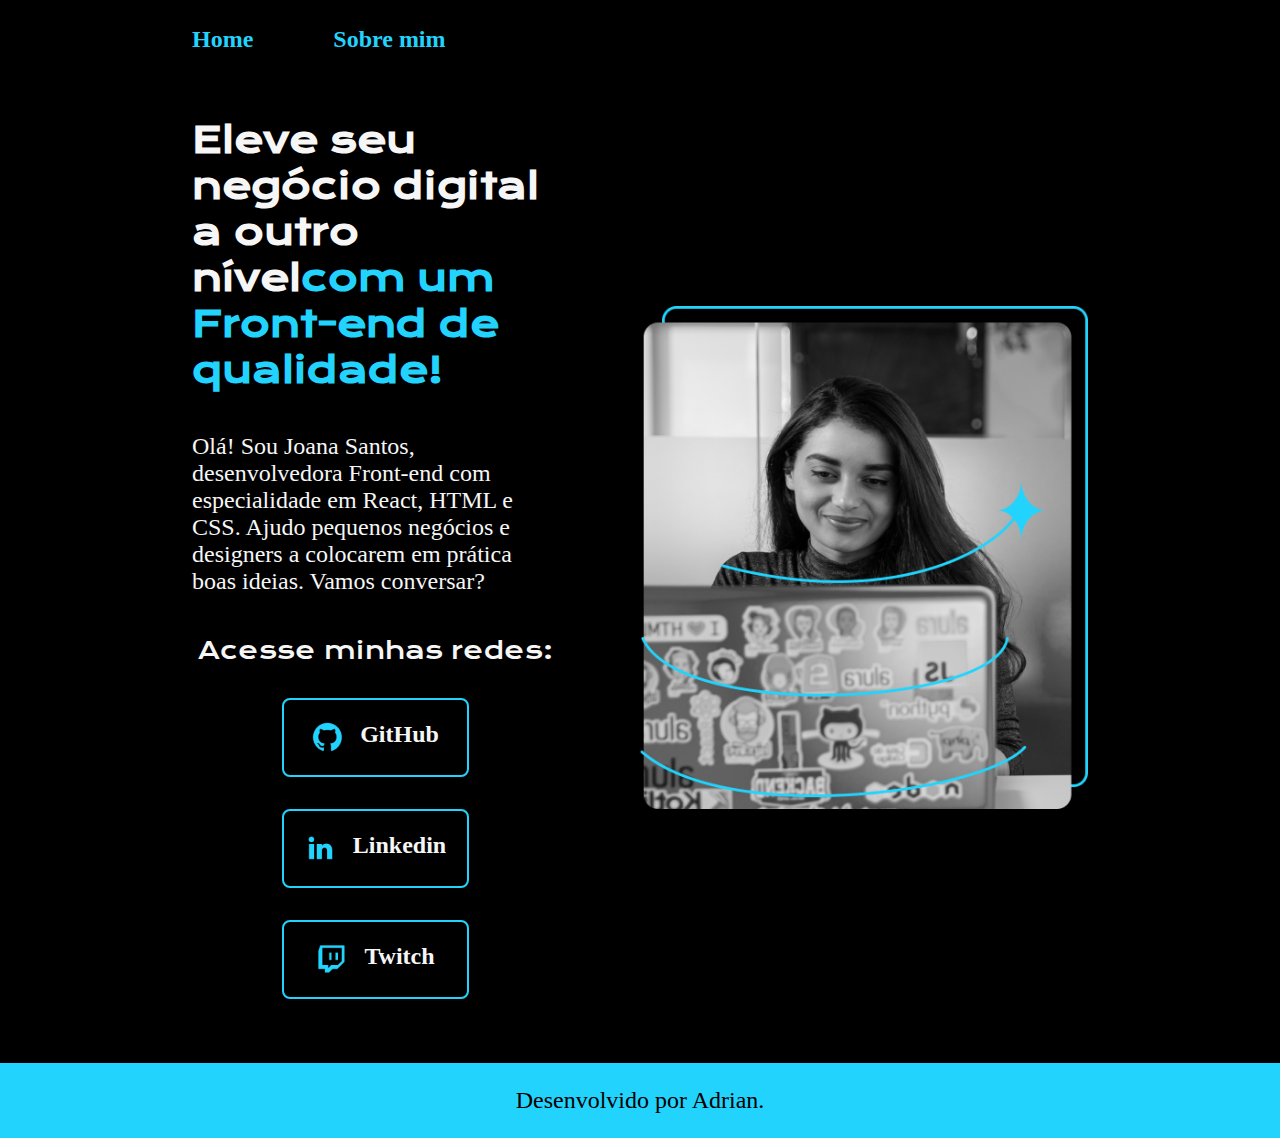
<file: index.html>
<!DOCTYPE html>
<html lang="pt-br">

<head>
    <meta charset="UTF-8">
    <meta http-equiv="X-UA-Compatible" content="IE=edge">
    <meta name="viewport" content="width=device-width, initial-scale=1.0">
    <title>Portifolio</title>
    <link rel="stylesheet" href="./styles/style.css">
</head>

<body>

    <header class="cabecalho">
        <nav class="cabecalho__menu">
            <a class="cabecalho__menu__link" href="index.html">Home</a>
            <a class="cabecalho__menu__link" href="about.html">Sobre mim</a>
        </nav>
    </header>

    <main class="apresentacao">
        <section class="apresentacao__conteudo">
            <h1 class="apresentacao__conteudo__titulo">Eleve seu negócio digital a outro nível<strong 
            class="titulo-destaque">com um Front-end de qualidade!
            </strong></h1>
            <p class="apresentacao__conteudo__texto">Olá! Sou Joana Santos, desenvolvedora
            Front-end com especialidade em React, HTML e
            CSS. Ajudo pequenos negócios e designers a
            colocarem em prática boas ideias. Vamos
            conversar?</p>
            <div class="apresentacao__links">
                <h2 class="apresentacao__links__subtitulo">Acesse minhas redes:</h2>
                <a class="apresentacao__links__navegacao" href="https://github.com/guilhermeonrails">
                    <img src="./assets/github.png">
                    GitHub
               

                <a class="apresentacao__links__navegacao" href="https://linkedin.com/in/rafaellaballerini">
                    <img src="./assets/linkedin.png">
                    Linkedin
                </a>

                <a class="apresentacao__links__navegacao" href="https://twitch.tv/guilimadev">
                    <img src="./assets/twitch.png">
                    Twitch
                </a>
                
                
            </div>
        </section>
        <img class="apresentacao__imagem" src="./assets/Imagem.png" alt="Foto da Joana Santos programando">
    </main>

    <footer class="rodape">
        <p>Desenvolvido por Adrian.</p>
    </footer>

</body>

</html>
</file>
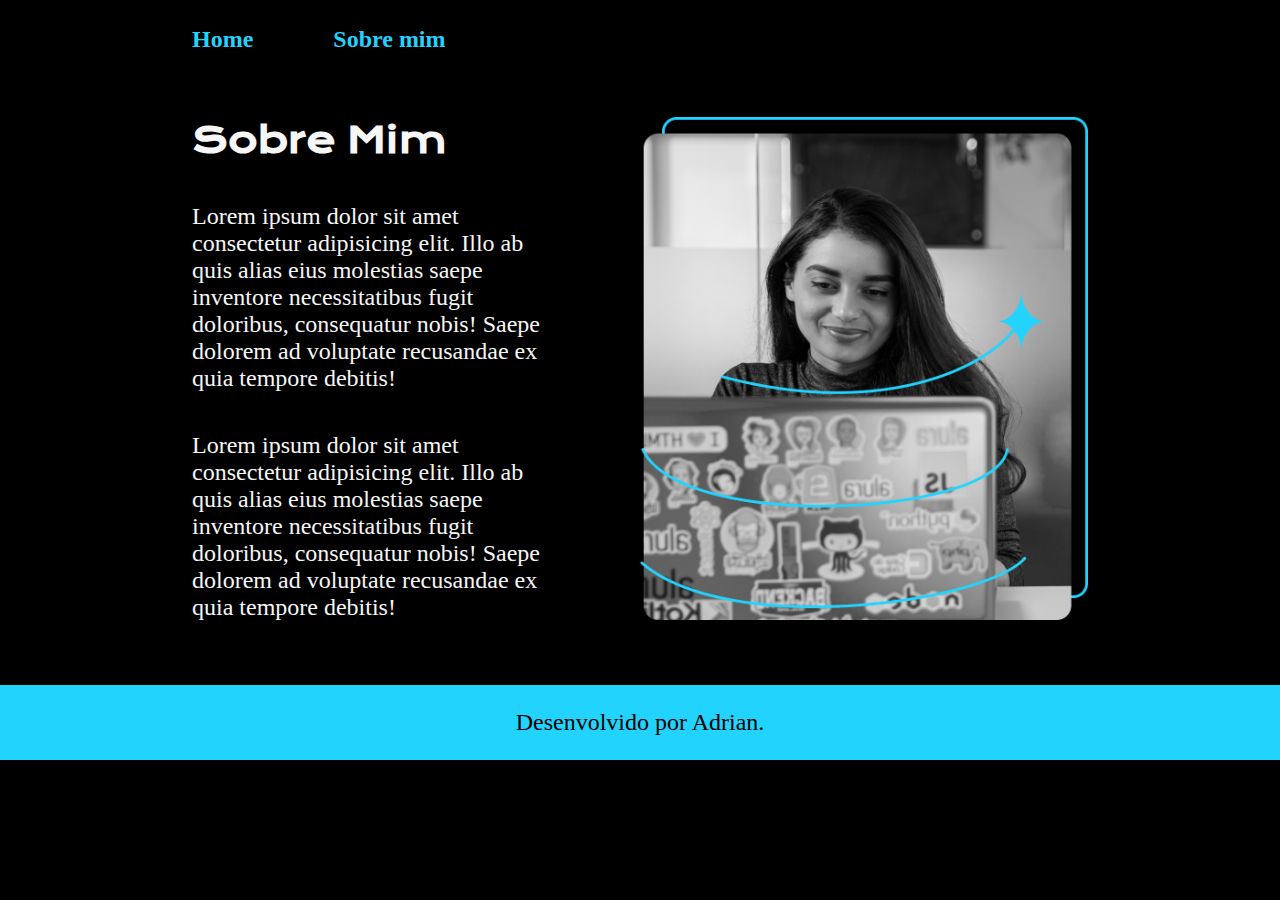
<file: about.html>
<!DOCTYPE html>
<html lang="pt-br">
<head>
    <meta charset="UTF-8">
    <meta name="viewport" content="width=device-width, initial-scale=1.0">
    <title>Sobre mim</title>
    <link rel="stylesheet" href="./styles/style.css">
</head>
<body>

    <header class="cabecalho">
        <nav class="cabecalho__menu">
            <a class="cabecalho__menu__link" href="index.html">Home</a>
            <a class="cabecalho__menu__link" href="about.html">Sobre mim</a>
        </nav>
    </header>

    <main class="apresentacao">
        <section class="apresentacao__conteudo">
            <h1 class="apresentacao__conteudo__titulo">Sobre Mim</h1>
            <p class="apresentacao__conteudo__texto">Lorem ipsum dolor sit amet consectetur adipisicing elit. Illo ab quis alias eius molestias saepe inventore necessitatibus fugit doloribus, consequatur nobis! Saepe dolorem ad voluptate recusandae ex quia tempore debitis!</p>
            <p class="apresentacao__conteudo__texto">Lorem ipsum dolor sit amet consectetur adipisicing elit. Illo ab quis alias eius molestias saepe inventore necessitatibus fugit doloribus, consequatur nobis! Saepe dolorem ad voluptate recusandae ex quia tempore debitis!</p>
        </section>
        <img class="apresentacao__imagem" src="assets/Imagem.png" alt="Foto da Joana Santos programando.">
    </main>

    <footer class="rodape">
        <p>Desenvolvido por Adrian.</p>
    </footer>


</body>
</html>
</file>
<file: styles/style.css>
@import url('https://fonts.googleapis.com/css2?family=Krona+One&family=Montserrat:wght@400;600&display=swap');

:root {
    --cor--primaria: #000000;
    --cor--secundaria: #F6F6F6;
    --cor--terciaria: #22D4FD;
    --cor--hover: #272727;

    --font--primaria:'Krona One', sans-serif;
    --font--secundaria: 'Montserrat' sans-serif;
}

*{
    margin: 0;
    padding: 0;
}

body{
    box-sizing: border-box;
    background-color: var(--cor--primaria);
    color: var(--cor--secundaria);
    
}

.cabecalho{
    padding: 2% 0% 0% 15%;
}

.cabecalho__menu{
    display: flex;
    gap: 80px;
}

.cabecalho__menu__link{
    font-family: var(--font--secundaria);
    font-size: 1.5rem;
    font-weight: 600;
    color: var(--cor--terciaria);
    text-decoration: none;
}

.titulo-destaque{
    color: var(--cor--terciaria);
}

.apresentacao{
    padding: 5% 15%;
    display: flex;
    align-items: center;
    justify-content: space-between;
    gap:82px;
}
.apresentacao__conteudo{
    width: 50%;
    display: flex;
    flex-direction: column;
    gap: 40px;
}

.apresentacao__conteudo__titulo{
    font-size: 2.25rem;
    font-family: var(--font--primaria);
}

.apresentacao__conteudo__texto{
    font-size: 1.5rem;
    font-family: var(--font--secundaria);
}

.apresentacao__links{
    display: flex;
    flex-direction: column;
    align-items: center;
    justify-content: space-between;
    gap: 32px;
}

.apresentacao__links__subtitulo{
    
    color: var(--cor--secundaria);
    font-family: var(--font--primaria);
    font-weight: 400;
    font-size: 1.5rem;
    
}

.apresentacao__links__navegacao{
    display: flex;
    justify-content: center;
    gap: 16px;
    border: 2px solid var(--cor--terciaria);
    width: 50%;
    text-align: center;
    border-radius: 8px;
    font-size: 1.5rem;
    font-weight: 600;
    padding: 21.5px 0;
    text-decoration: none;
    color: var(--cor--secundaria);
    font-family: var(--font--secundaria);

}

.apresentacao__links__link:hover{
    background-color: var(--cor--hover);
}

.apresentacao__imagem{
    width: 50%;
}

.rodape{
    background-color: var(--cor--terciaria);
    color: var(--cor--primaria);
    padding: 24px;
    text-align: center;
    font-family: var(--font--secundaria);
    font-size: 1.5rem;
    font-weight: 400;
}

@media (max-width: 1200px){

    .cabecalho{
        padding: 6%;
    }

    .cabecalho__menu{
        justify-content: center;
    }

    .apresentacao{
        flex-direction: column-reverse;
        padding: 5%;
    }

    .apresentacao__conteudo{
        width: auto;
    }
}
</file>
